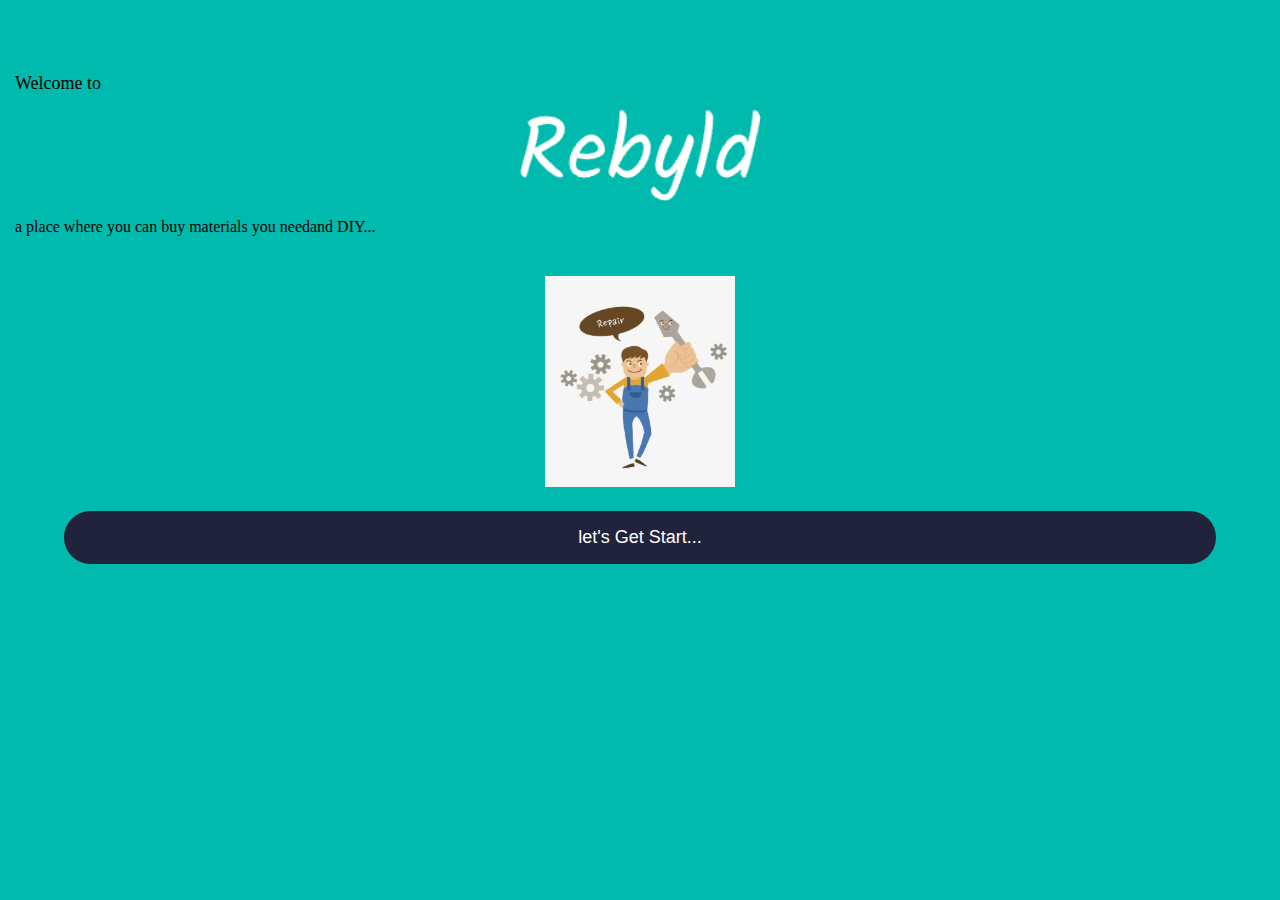
<file: index.html>
<!DOCTYPE html>
<html lang="en">

<head>
    <meta charset="UTF-8">
    <meta http-equiv="X-UA-Compatible" content="IE=edge">
    <meta name="viewport" content="width=device-width, initial-scale=1.0">
    <title>Document</title>
    <link rel="stylesheet" href="./css/index.css">
</head>

<body>
    <div class="Welcome">Welcome to</div>
    <div class="logo"><img src="./img/logo.png" alt=""></div>
    <div class="text">a place where you can buy materials you needand DIY...</div>
    <div class="Img"><img src="./img/1.png" alt=""></div>
    <div class="order">
        <button><a href="./pages/register.html">let's Get Start...</a></button>
    </div>
</body>

</html>
</file>
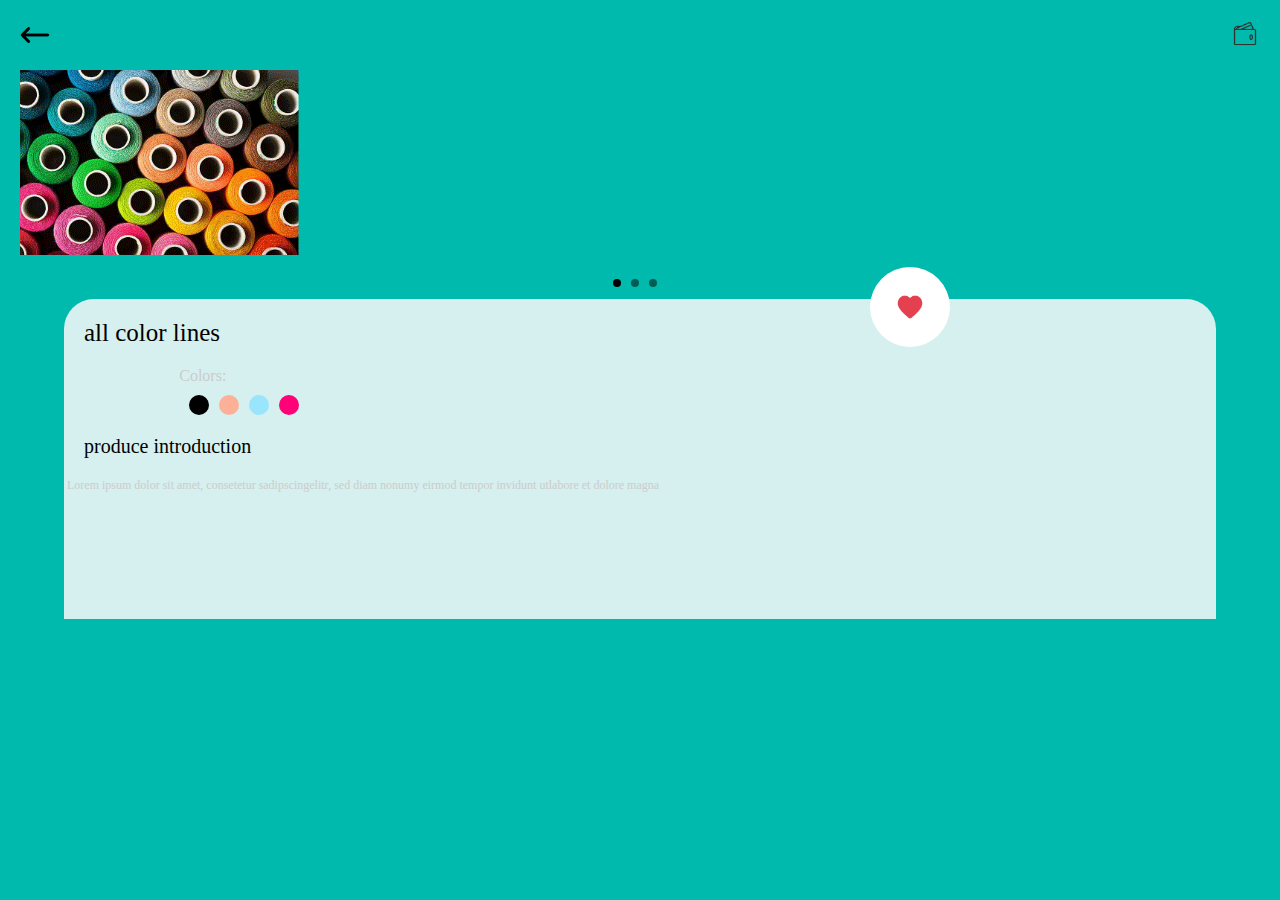
<file: pages/color.html>
<!DOCTYPE html>
<html lang="en">
<head>
    <meta charset="UTF-8">
    <meta http-equiv="X-UA-Compatible" content="IE=edge">
    <meta name="viewport" content="width=device-width, initial-scale=1.0">
    <title>Document</title>
    <link rel="stylesheet" href="../css/color.css">
</head>
<body>
    <div class="back">
        <a href="./detail.html"><img src="../img/左箭头,指向左箭头.png" alt=""></a>
        <a href="" class="flex"><img src="../img/钱包.png" alt=""></a>
    </div>
    <div class="logo"><img src="../img/21.png" alt=""></div>
    <ul class="icon">
        <li class="act"></li>
        <li></li>
        <li></li>
    </ul>
    <div class="message">
        <h1 class="title">all color lines</h1>
        <div class="color">
            <p>Colors:</p>
            <ul class="background">
                <li class="act2"></li>
                <li class="act3"></li>
                <li class="act4"></li>
                <li class="act5"></li>
            </ul>
        </div>
        <h2 class="title2">produce introduction</h2>
        <div class="text">
            Lorem ipsum dolor sit amet, consetetur sadipscingelitr, sed diam nonumy eirmod tempor invidunt utlabore et dolore magna
        </div>
        <div class="like">
            <img src="../img/爱心.png" alt="">
        </div>
    </div>
</body>
</html>
</file>
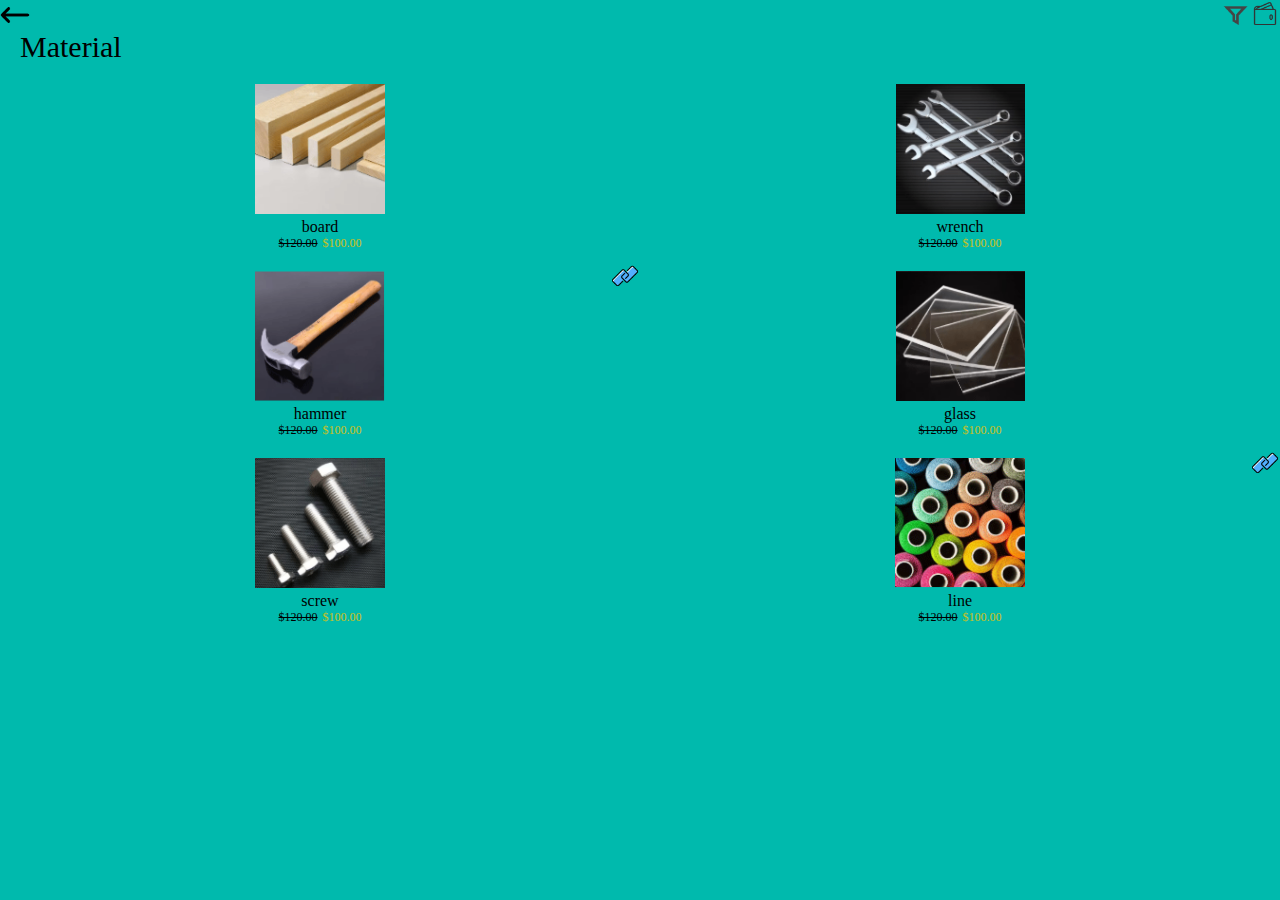
<file: pages/detail.html>
<!DOCTYPE html>
<html lang="en">

<head>
    <meta charset="UTF-8">
    <meta http-equiv="X-UA-Compatible" content="IE=edge">
    <meta name="viewport" content="width=device-width, initial-scale=1.0">
    <title>Document</title>
    <link rel="stylesheet" href="../css/detail.css">
</head>

<body>
    <div class="back">
        <a href="../index.html"><img src="../img/左箭头,指向左箭头.png" alt=""></a>
        <a href="./diy.html" class="flex"><img src="../img/筛选.png" alt=""><img src="../img/钱包.png" alt=""></a>
    </div>
    <h1>Material</h1>
    <ul class="message">
        <li>
            <a href="">
                <img src="../img/11.png" alt="">
                <p>board</p>
                <div class="price">
                    <span>$120.00</span>
                    <p>$100.00</p>
                </div>
            </a>
        </li>
        <li>
            <a href="">
                <img src="../img/12.png" alt="">
                <p>wrench</p>
                <div class="price">
                    <span>$120.00</span>
                    <p>$100.00</p>
                </div>
            </a>
        </li>
        <li>
            <a href="./vedio.html">
                <img src="../img/13.png" alt="">
                <p>hammer</p>
                <div class="price">
                    <span>$120.00</span>
                    <p>$100.00</p>
                </div>
            </a>
            <div class="href"><img src="../img/链接.png" alt=""></div>
        </li>
        <li>
            <a href="">
                <img src="../img/14.png" alt="">
                <p>glass</p>
                <div class="price">
                    <span>$120.00</span>
                    <p>$100.00</p>
                </div>
            </a>
        </li>
        <li>
            <a href="">
                <img src="../img/15.png" alt="">
                <p>screw</p>
                <div class="price">
                    <span>$120.00</span>
                    <p>$100.00</p>
                </div>
            </a>
        </li>
        <li>
            <a href="../pages/color.html">
                <img src="../img/16.png" alt="">
                <p>line</p>
                <div class="price">
                    <span>$120.00</span>
                    <p>$100.00</p>
                </div>
            </a>
            <div class="href"><img src="../img/链接.png" alt=""></div>
        </li>
    </ul>
</body>

</html>
</file>
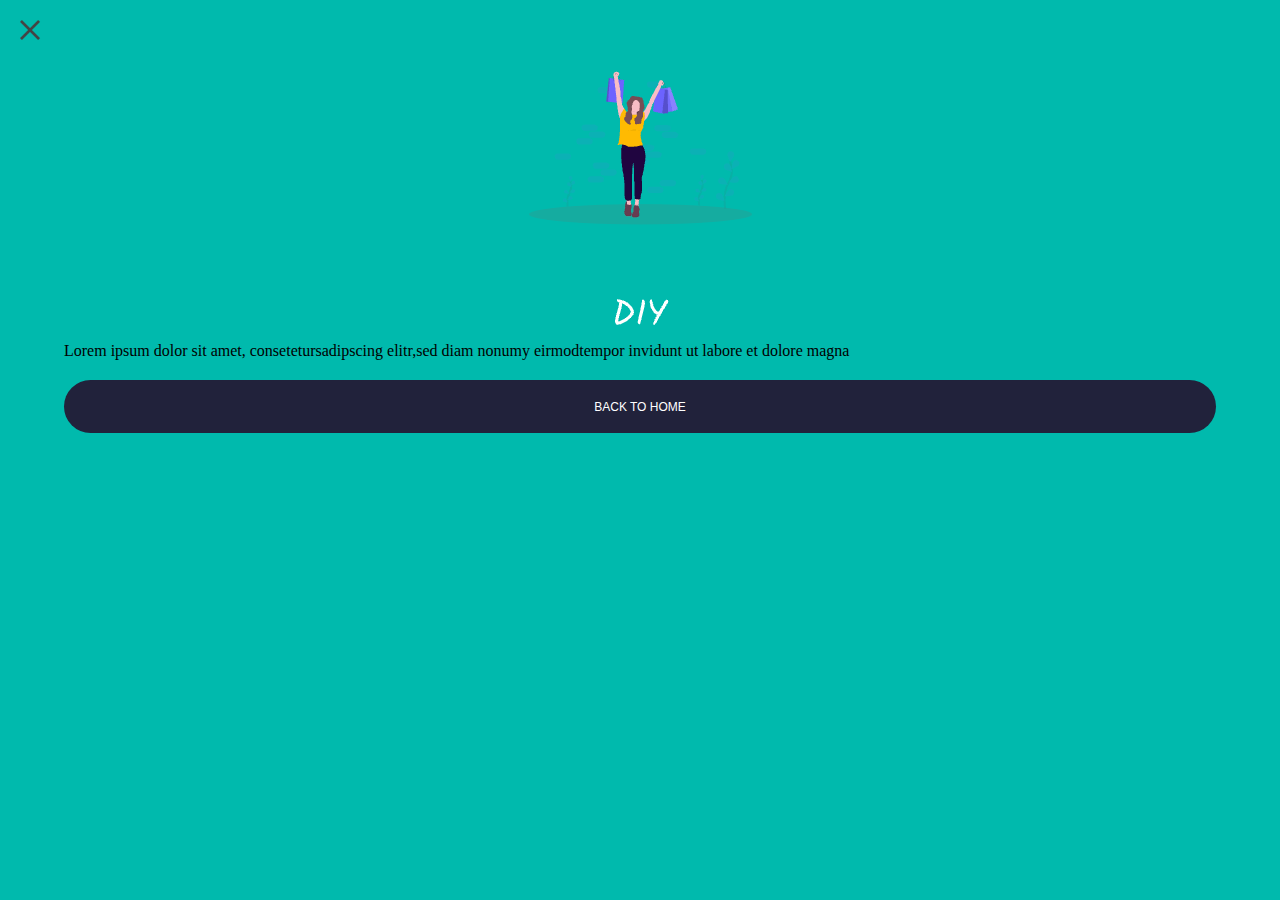
<file: pages/diy.html>
<!DOCTYPE html>
<html lang="en">
<head>
    <meta charset="UTF-8">
    <meta http-equiv="X-UA-Compatible" content="IE=edge">
    <meta name="viewport" content="width=device-width, initial-scale=1.0">
    <title>Document</title>
    <link rel="stylesheet" href="../css/diy.css">
</head>
<body>
    <div class="back"><a href="./detail.html"><img src="../img/关闭.png" alt=""></a></div>
    <div class="logo"><img src="../img/22.png" alt=""></div>
    <div class="text">
        Lorem ipsum dolor sit amet, consetetursadipscing elitr,sed diam nonumy eirmodtempor invidunt ut labore et dolore magna
    </div>
    <div class="order">
        <a href="../index.html"><button>BACK TO HOME</button></a>
    </div>
</body>
</html>
</file>
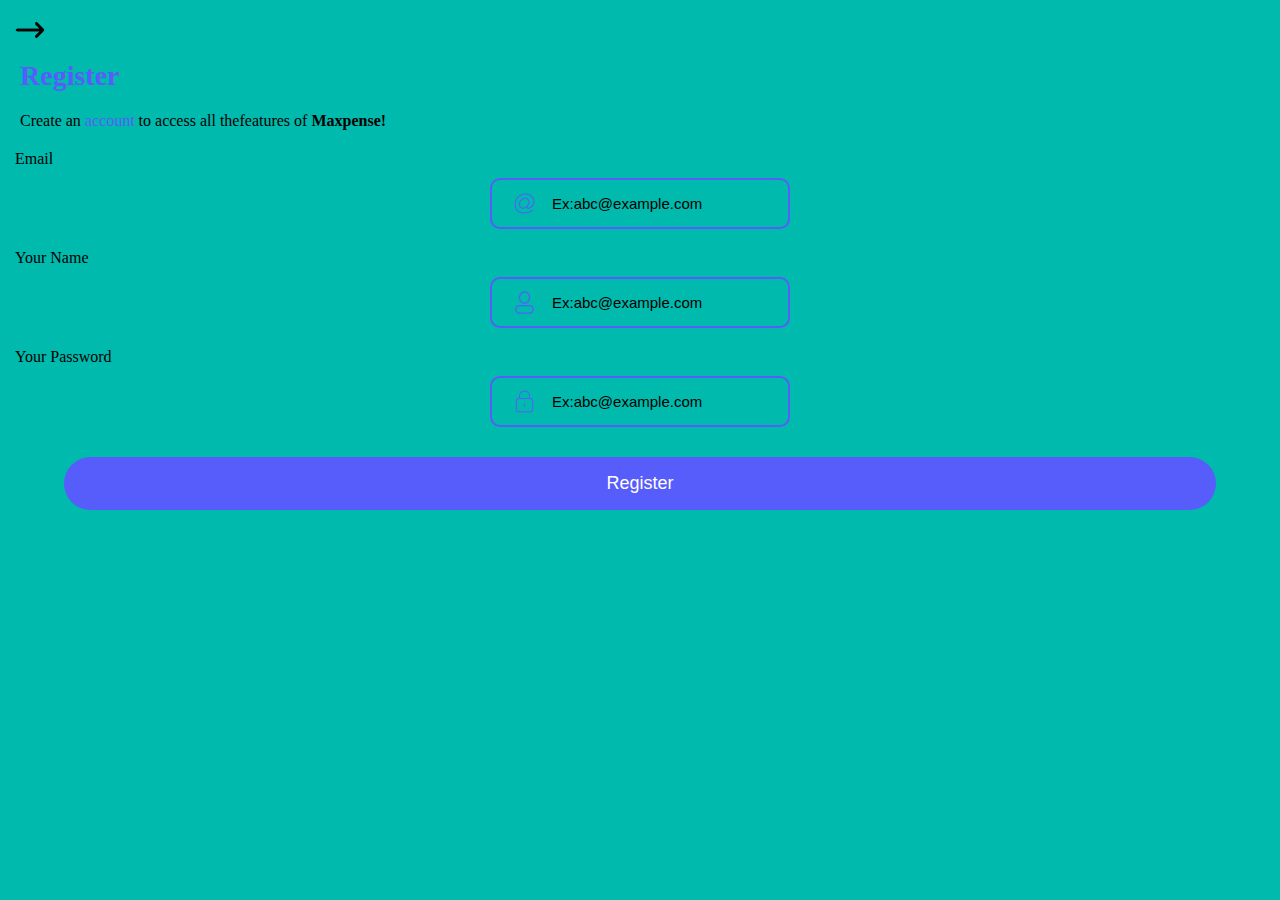
<file: pages/register.html>
<!DOCTYPE html>
<html lang="en">
<head>
    <meta charset="UTF-8">
    <meta http-equiv="X-UA-Compatible" content="IE=edge">
<meta name="viewport" content="width=device-width, initial-scale=1.0">
    <title>Document</title>
    <link rel="stylesheet" href="../css/register.css">
</head>
<body>
    <div class="back"><a href=""><img src="../img/left.png" alt=""></a></div>
    <h1 class="title">Register</h1>
    <div class="text">
        Create an <span>account</span> to access all thefeatures of <a>Maxpense!</a>
    </div>
    <div class="form">
        <p>Email</p>
        <input type="text" class="email" placeholder="Ex:abc@example.com">
    </div>
    <div class="form">
        <p>Your Name</p>
        <input type="text" class="name" placeholder="Ex:abc@example.com">
    </div>
    <div class="form">
        <p>Your Password</p>
        <input type="password" class="psw" placeholder="Ex:abc@example.com">
    </div>
    <div class="order"><button><a href="./detail.html">Register</a></button></div>
</body>
</html>
</file>
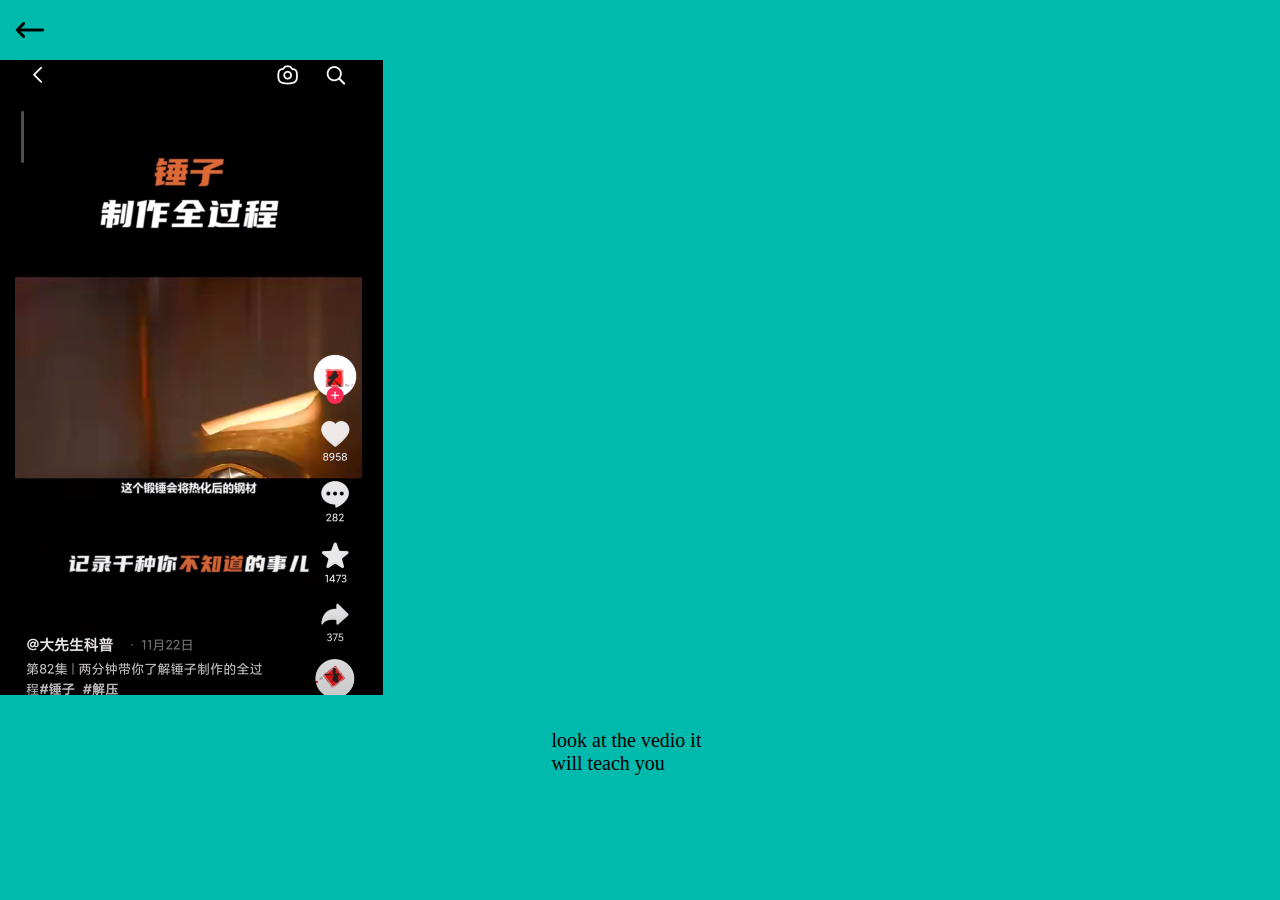
<file: pages/vedio.html>
<!DOCTYPE html>
<html lang="en">
<head>
    <meta charset="UTF-8">
    <meta http-equiv="X-UA-Compatible" content="IE=edge">
    <meta name="viewport" content="width=device-width, initial-scale=1.0">
    <title>Document</title>
    <link rel="stylesheet" href="../css/vedio.css">
</head>
<body>
    <div class="back"><a href="./detail.html"><img src="../img/左箭头,指向左箭头.png" alt=""></a></div>
    <img src="../img/vedio.png" alt="">
    <p class="title">look at the vedio it will teach you</p>
</body>
</html>
</file>
<file: css/index.css>
*{
    margin: 0;
    padding: 0;
    box-sizing: border-box;
}
li{
    list-style: none;
}
a{
    text-decoration: none;
    color: black;
}
body{
    background-color: #00BAAD;
}
.Welcome{
    margin-top: 73px;
    margin-left: 15px;
    font-size: 18px;
}
.logo{
    width: 100%;
    text-align: center;
}
.text{
    width: 100%;
    padding: 0 15px;
}
.Img{
    width: 100%;
    margin-top:40px ;
    text-align: center;
}
.order{
    width: 100%;
    height: 53px;
    // background-color: #21223B;
    text-align: center;
}
.order button{
    width: 90%;
    height: 53px;
    background-color: #21223B;
    border: none;
    border-radius: 30px;
    color: white;
    font-size: 18px;
    outline:none;
    margin-top: 20px;
}
.order button a{
    color: white;
}
</file>
<file: css/color.css>
* {
    margin: 0;
    padding: 0;
    box-sizing: border-box;
}

li {
    list-style: none;
}

a {
    text-decoration: none;
}

body {
    background-color: #00BAAD;
}
.flex{
    display: flex;
}
.back {
    width: 100%;
    height: 30px;
    display: flex;
    justify-content: space-between;
    padding: 0 20px;
    margin-top: 20px;
}
.back a img {
    width: 30px;
    height: 30px;
}
.logo{
    margin: 20px;
}
.icon{
    width: 100%;
    height: 20px;
    display: flex;
    justify-content: center;
}
.icon li{
    width: 8px;
    height: 8px;
    border-radius: 50%;
    background-color: black;
    margin-right: 10px;
    opacity: .5;
}
.icon li.act{
    opacity: 1;
}
.message{
    width: 90%;
    margin: 0 auto;
    background-color: #D5F0EE;
    border-top-left-radius: 30px;
    border-top-right-radius: 30px;
    padding-top: 20px;
    height: 320px;
    position: relative;

}
.title{
    font-weight: 500;
    margin-left: 20px;
    font-size: 25px;
}
.color{
    width: 80%;
    margin: 20px auto;
}
.color p{
    color: #ccc;
}
.background{
    display: flex;
    margin-top: 10px;
}
.background li{
    width: 20px;
    height: 20px;
    border-radius: 50%;
    background-color: black;
    margin-left:10px;
}
.title2{
    font-size: 20px;
    font-weight: 500;
    margin-left: 20px;
}
.text{
    font-size: 12px;
    margin-top: 20px;
    padding: 0 3px;
    color: #ccc;
}
.background li.act3{
    background-color: #FDB098;
}
.background li.act4{
    background-color: #98E5FD;
}
.background li.act5{
    background-color: #FF0277;
}
.like{
    width: 80px;
    height: 80px;
    background-color: white;
    border-radius: 50%;
    text-align: center;
    line-height: 100px;
    position: absolute;
    top: -10%;
    left: 70%;
}
.like img{
    width: 30px;
    height: 30px;
}
</file>
<file: css/detail.css>
* {
    margin: 0;
    padding: 0;
    box-sizing: border-box;
}

li {
    list-style: none;
}

a {
    text-decoration: none;
}

body {
    background-color: #00BAAD;
}
.flex{
    display: flex;
}
.back {
    width: 100%;
    height: 30px;
    display: flex;
    justify-content: space-between;
}
a{
    color: black;
}
.back a img {
    width: 30px;
    height: 30px;
}
h1{
    margin-left: 20px;
    font-weight: 500;
    font-size: 30px;
}
.message{
    width: 100%;
    margin-top: 20px;
    display: flex;
    flex-wrap: wrap;
}
.message li{
    width: 50%;
    text-align: center;
    margin-bottom: 20px;
    position: relative;

}
.message li img{
    width: 130px;
    height: 130px;
}
.message li>p {
    font-weight: 600;
    font-size: 22px;
}
.message li .price{
    display: flex;
    width: 100%;
justify-content: center;
font-size: 12px;
}
.message li .price span{
    text-decoration: line-through;
}
.message li .price p{
    color:#CFC120 ;
    margin-left: 5px;
}
.message .href{
    position: absolute;
    top: -10px;
    right: 0;
}
.message .href img{
    width: 30px;
    height: 30px;
}
</file>
<file: css/diy.css>
*{
    margin: 0;
    padding: 0;
    box-sizing: border-box;
}
li{
    list-style: none;
}
a{
    text-decoration: none;
    color: black;
}
body{
    background-color: #00BAAD;
}
.logo{}

.text{
    width: 90%;
    margin: 0 auto;
}


.order{
    width: 100%;
    height: 53px;
    // background-color: #21223B;
    text-align: center;
}
.order button{
    width: 90%;
    height: 53px;
    background-color: #21223B;
    border: none;
    border-radius: 30px;
    color: white;
    font-size: 12px;
    outline:none;
    margin-top: 20px;
}
.order button a{
    color: white;
}
.logo{
    width: 100%;
    text-align: center;
}
.back {
    margin: 15px;
    width: 30px;
    height: 30px;
}

.back a img {
    width: 30px;
    height: 30px;
}
</file>
<file: css/register.css>
* {
    margin: 0;
    padding: 0;
    box-sizing: border-box;
}

li {
    list-style: none;
}

a {
    text-decoration: none;
}

body {
    background-color: #00BAAD;
}

.back {
    margin: 15px;
    width: 30px;
    height: 30px;
}

.back a img {
    width: 30px;
    height: 30px;
}

.title {
    font-size: 28px;
    color: #575DFB;
    margin-left: 20px;
}

.text {
    font-weight: 500;
    margin: 20px;

}

.text span {
    color: #575DFB;
}

.text a {
    font-weight: 700;
}

.form {
    width: 100%;


}

.form p {
    margin-left: 15px;
    font-size: 500;
    margin-top: 20px;
}

.form input {
    width: 300px;
    height: 51px;
    border: none;
    outline: none;
    background-color: #00BAAD;
    border: 2px solid #575DFB;
    display: block;
    margin: 10px auto;
    border-radius: 10px;
    // margin-top: 20px;
    padding-left: 60px;
    color: black;
    font-size: 15px;
}
input::-webkit-input-placeholder {
    color: black;
}
.email{
    background-image: url("../img/艾特.png");
    background-repeat: no-repeat;
    background-size: 25px;
    background-position: 20px;
}
.name{
    background-image: url("../img/我的\ \(2\).png");
    background-repeat: no-repeat;
    background-size: 25px;
    background-position: 20px;
}
.psw{
    background-image: url("../img/解锁.png");
    background-repeat: no-repeat;
    background-size: 25px;
    background-position: 20px;
}
.order{
    width: 100%;
    height: 53px;
    // background-color: #21223B;
    text-align: center;
}
.order button{
    width: 90%;
    height: 53px;
    background-color: #575DFB;
    border: none;
    border-radius: 30px;
    color: white;
    font-size: 18px;
    outline:none;
    margin-top: 20px;
}
.order button a{
    color: white;
}
</file>
<file: css/vedio.css>
* {
    margin: 0;
    padding: 0;
    box-sizing: border-box;
}

li {
    list-style: none;
}

a {
    text-decoration: none;
}

body {
    background-color: #00BAAD;
}
.title{
    margin: 30px auto;
    width: 177px;
    font-size: 20px;
}
.video{
    width: 90%;
    margin: 0 auto;
    display: block;
}
.back {
    margin: 15px;
    width: 30px;
    height: 30px;
}

.back a img {
    width: 30px;
    height: 30px;
}
</file>
